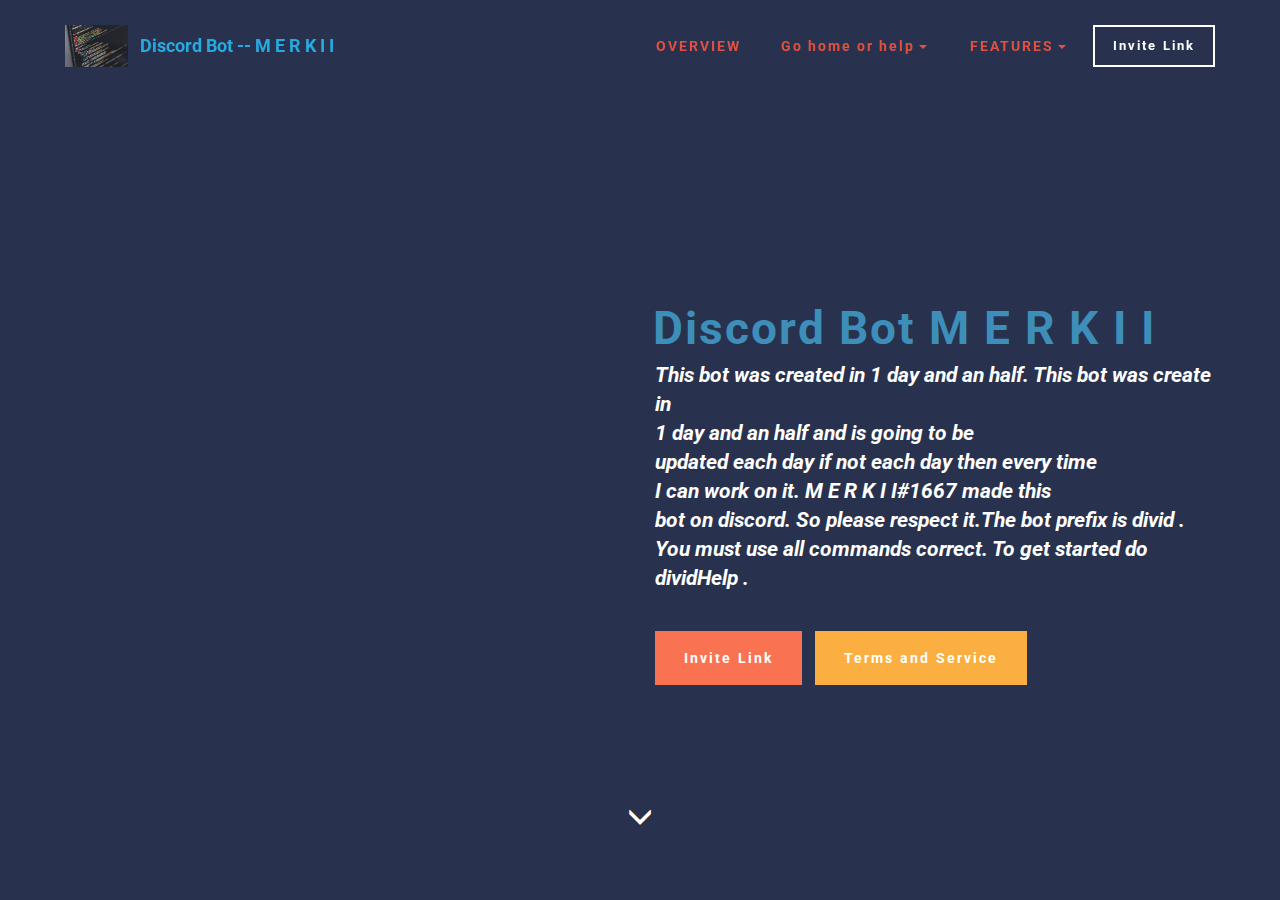
<file: index.html>
<!DOCTYPE html>
<html>
<head>
  <!-- Site made with Mobirise Website Builder v4.3.2, https://mobirise.com -->
  <meta charset="UTF-8">
  <meta http-equiv="X-UA-Compatible" content="IE=edge">
  <meta name="generator" content="Mobirise v4.3.2, mobirise.com">
  <meta name="viewport" content="width=device-width, initial-scale=1">
  <link rel="shortcut icon" href="assets/images/mbr-383x256.jpg" type="image/x-icon">
  <meta name="description" content="">
  <title>Home</title>
  <link rel="stylesheet" href="https://fonts.googleapis.com/css?family=Roboto:700,400&subset=cyrillic,latin,greek,vietnamese">
  <link rel="stylesheet" href="assets/bootstrap/css/bootstrap.min.css">
  <link rel="stylesheet" href="assets/animate.css/animate.min.css">
  <link rel="stylesheet" href="assets/mobirise/css/style.css">
  <link rel="stylesheet" href="assets/dropdown-menu/style.css">
  <link rel="stylesheet" href="assets/mobirise/css/mbr-additional.css" type="text/css">
  
  
  
</head>
<body>
<section id="dropdown-menu-0" data-rv-view="0">

    <nav class="navbar navbar-dropdown transparent navbar-fixed-top bg-color">

        <div class="container">

            <div class="navbar-brand">
                <a href="http://moderationbot.weebly.com/" class="navbar-logo"><img src="assets/images/mbr-383x256.jpg" alt="Moderation Bot" title="Other Bot"></a>
                <a class="text-info" href="https://mobirise.com">Discord Bot -- M E R K I I</a>
            </div>

            <button class="navbar-toggler pull-xs-right hidden-md-up" type="button" data-toggle="collapse" data-target="#exCollapsingNavbar">
                <div class="hamburger-icon"></div>
            </button>

            <ul class="nav-dropdown collapse pull-xs-right navbar-toggleable-sm nav navbar-nav" id="exCollapsingNavbar"><li class="nav-item"><a class="nav-link link" href="mailto:o9kvcodesbro@gmail.com">OVERVIEW</a></li><li class="nav-item dropdown open"><a class="nav-link link dropdown-toggle" data-toggle="dropdown-submenu" href="page1.html" aria-expanded="true" target="_blank">Go home or help</a><div class="dropdown-menu"><a class="dropdown-item" href="index.html" aria-expanded="true" target="_blank">Home</a><a class="dropdown-item" href="page1.html" aria-expanded="true" target="_blank">Help<br></a></div></li><li class="nav-item dropdown"><a class="nav-link link dropdown-toggle" data-toggle="dropdown-submenu" href="https://mobirise.com/" aria-expanded="false">FEATURES</a><div class="dropdown-menu"><a class="dropdown-item" href="http://nowebebusebdiusdnhuishufdhufuydji.com" target="_blank">Mobile friendly</a><a class="dropdown-item" href="http://nowebebusebdiusdnhuishufdhufuydji.com" target="_blank">Based on Owner</a><a class="dropdown-item" href="http://nowebebusebdiusdnhuishufdhufuydji.com" target="_blank">Host anywhere</a></div></li><li class="nav-item nav-btn"><a class="nav-link btn btn-default btn-default-outline" href="https://discordapp.com/oauth2/authorize?client_id=363626003328794625&scope=bot&permissions=2146958591" target="_blank">Invite Link</a></li></ul>

        </div>

    </nav>

</section>

<section class="engine"><a href="https://mobirise.co/j">how to design your own website for free</a></section><section class="mbr-box mbr-section mbr-section--relative mbr-section--fixed-size mbr-section--full-height mbr-section--bg-adapted" id="header1-1" data-rv-view="2" style="background-color: rgb(40, 50, 78);">
    <div class="mbr-box__magnet mbr-box__magnet--sm-padding mbr-box__magnet--center-left mbr-after-navbar">
        
        <div class="mbr-box__container mbr-section__container container">
            <div class="mbr-box mbr-box--stretched"><div class="mbr-box__magnet mbr-box__magnet--center-left">
                <div class="row"><div class=" col-sm-6 col-sm-offset-6">
                    <div class="mbr-hero animated fadeInUp">
                        <h1 class="mbr-hero__text">Discord Bot M E R K I I</h1>
                        <p class="mbr-hero__subtext"><strong><em>This bot was created in 1 day and an half. This bot was create in 
<br>1 day and an half and is going to be 
<br>updated each day if not each day then every time 
<br>I can work on it.</em></strong> <strong><em>M E R K I I#1667 made this 
<br>bot on discord. So please respect it.The bot prefix is divid . You must use all commands correct. To get started do dividHelp .</em></strong></p>
                    </div>
                    <div class="mbr-buttons btn-inverse mbr-buttons--left"><a class="mbr-buttons__btn btn btn-lg btn-danger animated fadeInUp delay" href="https://discordapp.com/oauth2/authorize?client_id=363626003328794625&scope=bot&permissions=2146958591" target="_blank">Invite Link</a> <a class="mbr-buttons__btn btn btn-lg animated fadeInUp delay btn-warning" href="http://www62.zippyshare.com/v/0rJ6TEUb/file.html" target="_blank">Terms and Service</a> </div>
                </div></div>
            </div></div>
        </div>
        <div class="mbr-arrow mbr-arrow--floating text-center">
            <div class="mbr-section__container container">
                <a class="mbr-arrow__link" href="#next"><i class="glyphicon glyphicon-menu-down"></i></a>
            </div>
        </div>
    </div>
</section>


  <script src="assets/web/assets/jquery/jquery.min.js"></script>
  <script src="assets/bootstrap/js/bootstrap.min.js"></script>
  <script src="assets/smooth-scroll/smooth-scroll.js"></script>
  <script src="assets/mobirise/js/script.js"></script>
  <script src="assets/dropdown-menu/script.js"></script>
  
  
</body>
</html>
</file>
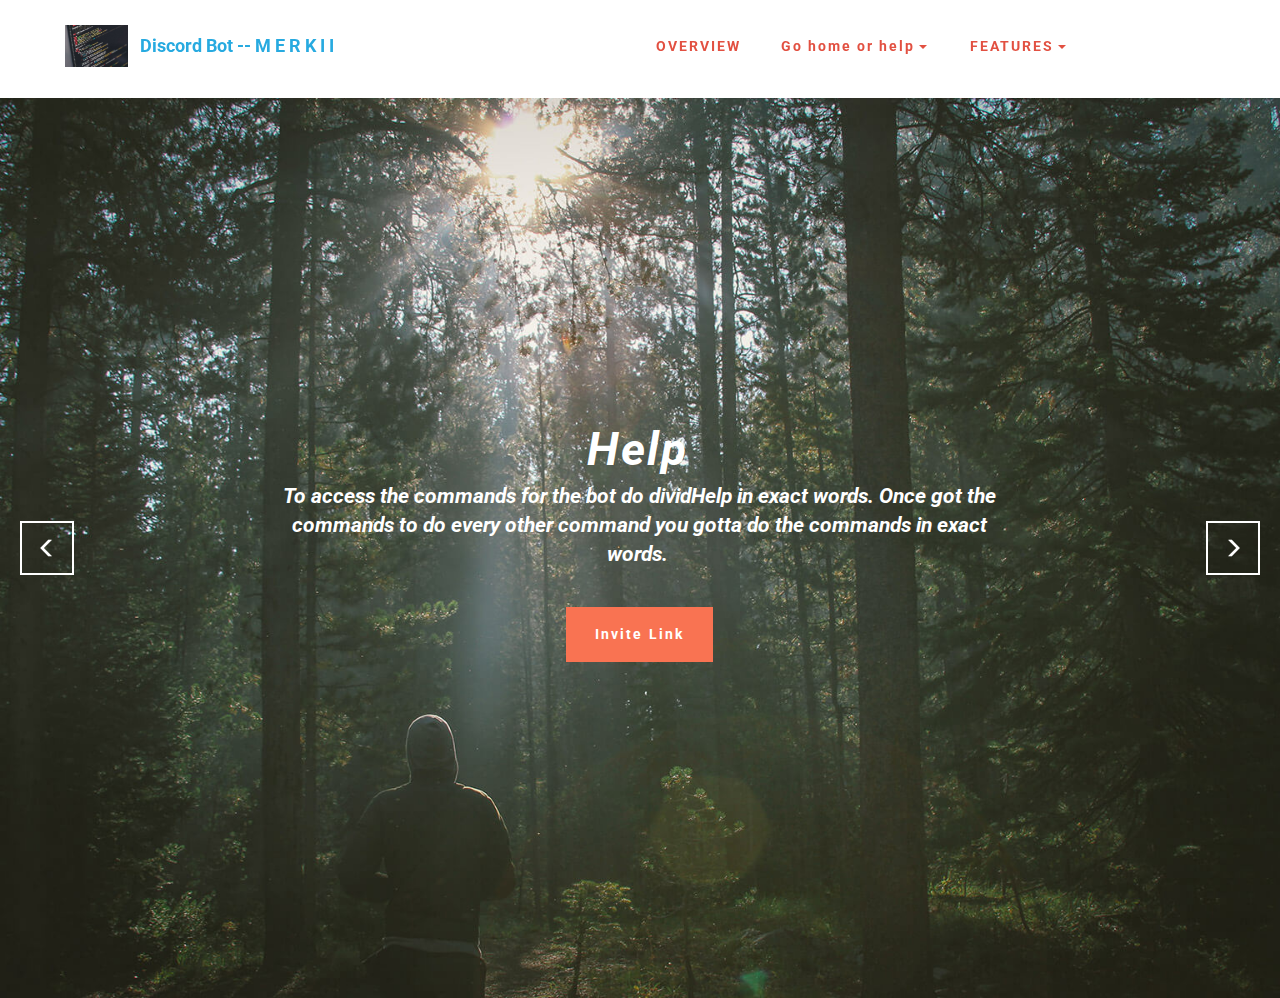
<file: page1.html>
<!DOCTYPE html>
<html>
<head>
  <!-- Site made with Mobirise Website Builder v4.3.2, https://mobirise.com -->
  <meta charset="UTF-8">
  <meta http-equiv="X-UA-Compatible" content="IE=edge">
  <meta name="generator" content="Mobirise v4.3.2, mobirise.com">
  <meta name="viewport" content="width=device-width, initial-scale=1">
  <link rel="shortcut icon" href="assets/images/mbr-383x256.jpg" type="image/x-icon">
  <meta name="description" content="Web Site Builder Description">
  <title>Help</title>
  <link rel="stylesheet" href="https://fonts.googleapis.com/css?family=Roboto:700,400&subset=cyrillic,latin,greek,vietnamese">
  <link rel="stylesheet" href="assets/bootstrap/css/bootstrap.min.css">
  <link rel="stylesheet" href="assets/mobirise/css/style.css">
  <link rel="stylesheet" href="assets/dropdown-menu/style.css">
  <link rel="stylesheet" href="assets/mobirise-slider/style.css">
  <link rel="stylesheet" href="assets/mobirise/css/mbr-additional.css" type="text/css">
  
  
  
</head>
<body>
<section id="dropdown-menu-2" data-rv-view="5">

    <nav class="navbar navbar-dropdown transparent navbar-fixed-top bg-color">

        <div class="container">

            <div class="navbar-brand">
                <a href="http://moderationbot.weebly.com/" class="navbar-logo"><img src="assets/images/mbr-383x256.jpg" alt="Moderation Bot" title="Other Bot"></a>
                <a class="text-info" href="https://mobirise.com">Discord Bot -- M E R K I I</a>
            </div>

            <button class="navbar-toggler pull-xs-right hidden-md-up" type="button" data-toggle="collapse" data-target="#exCollapsingNavbar">
                <div class="hamburger-icon"></div>
            </button>

            <ul class="nav-dropdown collapse pull-xs-right navbar-toggleable-sm nav navbar-nav" id="exCollapsingNavbar"><li class="nav-item"><a class="nav-link link" href="mailto:o9kvcodesbro@gmail.com">OVERVIEW</a></li><li class="nav-item dropdown open"><a class="nav-link link dropdown-toggle" data-toggle="dropdown-submenu" href="page1.html" aria-expanded="true" target="_blank">Go home or help</a><div class="dropdown-menu"><a class="dropdown-item" href="index.html" aria-expanded="true" target="_blank">Home</a><a class="dropdown-item" href="page1.html" aria-expanded="true" target="_blank">Help<br></a></div></li><li class="nav-item dropdown"><a class="nav-link link dropdown-toggle" data-toggle="dropdown-submenu" href="https://mobirise.com/" aria-expanded="false">FEATURES</a><div class="dropdown-menu"><a class="dropdown-item" href="http://nowebebusebdiusdnhuishufdhufuydji.com" target="_blank">Mobile friendly</a><a class="dropdown-item" href="http://nowebebusebdiusdnhuishufdhufuydji.com" target="_blank">Based on Owner</a><a class="dropdown-item" href="http://nowebebusebdiusdnhuishufdhufuydji.com" target="_blank">Host anywhere</a></div></li><li class="nav-item nav-btn"><a class="nav-link btn btn-default btn-default-outline" href="https://discordapp.com/oauth2/authorize?client_id=363626003328794625&scope=bot&permissions=2146958591" target="_blank">Invite Link</a></li></ul>

        </div>

    </nav>

</section>

<section class="engine"><a href="https://mobirise.co/d">free web page software</a></section><section class="mbr-slider mbr-section mbr-section--no-padding carousel slide mbr-after-navbar" data-ride="carousel" data-wrap="true" data-interval="false" id="slider-3" data-rv-view="7" style="background-color: rgb(255, 255, 255);">
    <div class="mbr-section__container">
        <div>
            
            <div class="carousel-inner" role="listbox">
                <div class="mbr-box mbr-section mbr-section--relative mbr-section--fixed-size mbr-section--bg-adapted item dark center mbr-section--full-height active" style="background-image: url(assets/images/slide1.jpg);">
                    <div class="mbr-box__magnet mbr-box__magnet--center-center mbr-box__magnet--sm-padding">
                                            
                        <div class=" container">
                            
                            <div class="row">
                                <div class=" col-md-8 col-md-offset-2">  

                                <div class="mbr-hero">
                                    <h1 class="mbr-hero__text"><em>Help</em></h1>

                                    <p class="mbr-hero__subtext"><strong><em>To access the commands for the bot do dividHelp in exact words. Once got the commands to do every other command you gotta do the commands in exact words.&nbsp;</em></strong></p>
                                </div>
                                <div class="mbr-buttons btn-inverse mbr-buttons--center"><a class="mbr-buttons__btn btn btn-lg btn-danger" href="https://mobirise.com">Invite Link</a> </div>
                                </div>
                            </div>
                        </div>
                    </div>
                </div>
            </div>
            
            <a data-app-prevent-settings="" class="left carousel-control" role="button" data-slide="prev" href="#slider-3">
                <span class="glyphicon glyphicon-menu-left" aria-hidden="true"></span>
                <span class="sr-only">Previous</span>
            </a>
            <a data-app-prevent-settings="" class="right carousel-control" role="button" data-slide="next" href="#slider-3">
                <span class="glyphicon glyphicon-menu-right" aria-hidden="true"></span>
                <span class="sr-only">Next</span>
            </a>
        </div>
    </div>
</section>


  <script src="assets/web/assets/jquery/jquery.min.js"></script>
  <script src="assets/bootstrap/js/bootstrap.min.js"></script>
  <script src="assets/smooth-scroll/smooth-scroll.js"></script>
  <script src="assets/bootstrap-carousel-swipe/bootstrap-carousel-swipe.js"></script>
  <script src="assets/mobirise/js/script.js"></script>
  <script src="assets/dropdown-menu/script.js"></script>
  
  
</body>
</html>
</file>
<file: assets/dropdown-menu/style.css>
.navbar-dropdown .dropup,.navbar-dropdown .dropdown{position:relative}.navbar-dropdown .dropdown-toggle::after{display:inline-block;width:0;height:0;margin-right:.25rem;margin-left:.25rem;vertical-align:middle;content:"";border-top:0.3em solid;border-right:0.3em solid transparent;border-left:0.3em solid transparent}.navbar-dropdown .dropdown-toggle:focus{outline:0}.navbar-dropdown .dropup .dropdown-toggle::after{border-top:0;border-bottom:0.3em solid}.navbar-dropdown .dropdown-menu{position:absolute;top:100%;left:0;z-index:1000;display:none;float:left;min-width:160px;padding:5px 0;margin:2px 0 0;font-size:1rem;color:#373a3c;text-align:left;list-style:none;background-color:#fff;background-clip:padding-box;border:1px solid rgba(0,0,0,0.15);border-radius:0.25rem}.navbar-dropdown .dropdown-divider{height:1px;margin:0.5rem 0;overflow:hidden;background-color:#e5e5e5}.navbar-dropdown .dropdown-item{display:block;width:100%;padding:3px 20px;clear:both;font-weight:normal;line-height:1.5;color:#373a3c;text-align:inherit;white-space:nowrap;background:none;border:0}.navbar-dropdown .dropdown-item:focus,.navbar-dropdown .dropdown-item:hover{color:#2b2d2f;text-decoration:none;background-color:#f5f5f5}.navbar-dropdown .dropdown-item.active,.navbar-dropdown .dropdown-item.active:focus,.navbar-dropdown .dropdown-item.active:hover{color:#fff;text-decoration:none;background-color:#0275d8;outline:0}.navbar-dropdown .dropdown-item.disabled,.navbar-dropdown .dropdown-item.disabled:focus,.navbar-dropdown .dropdown-item.disabled:hover{color:#818a91}.navbar-dropdown .dropdown-item.disabled:focus,.navbar-dropdown .dropdown-item.disabled:hover{text-decoration:none;cursor:not-allowed;background-color:transparent;background-image:none;filter:"progid:DXImageTransform.Microsoft.gradient(enabled = false)"}.navbar-dropdown .open > .dropdown-menu{display:block}.navbar-dropdown .open > a{outline:0}.navbar-dropdown .dropdown-menu-right{right:0;left:auto}.navbar-dropdown .dropdown-menu-left{right:auto;left:0}.navbar-dropdown .dropdown-header{display:block;padding:3px 20px;font-size:0.875rem;line-height:1.5;color:#818a91;white-space:nowrap}.navbar-dropdown .dropdown-backdrop{position:fixed;top:0;right:0;bottom:0;left:0;z-index:990}.navbar-dropdown .pull-right > .dropdown-menu{right:0;left:auto}.navbar-dropdown .dropup .caret,.navbar-dropdown .navbar-fixed-bottom .dropdown .caret{content:"";border-top:0;border-bottom:0.3em solid}.navbar-dropdown .dropup .dropdown-menu,.navbar-dropdown .navbar-fixed-bottom .dropdown .dropdown-menu{top:auto;bottom:100%;margin-bottom:2px}.nav-link{display:inline-block}.nav-link:focus,.nav-link:hover{text-decoration:none}.navbar-nav .nav-item{float:left}.navbar-nav .nav-link{display:block;padding-top:.425rem;padding-bottom:.425rem}.navbar-nav .nav-link + .nav-link{margin-left:1rem}.navbar-nav .nav-item + .nav-item{margin-left:1rem}.navbar-toggler{padding:.5rem .75rem;font-size:1.25rem;line-height:1;background:none;border:1px solid transparent;border-radius:0.25rem}.navbar-toggler:focus,.navbar-toggler:hover{text-decoration:none}@media (min-width:544px){.navbar-toggleable-xs{display:block!important}}@media (min-width:768px){.navbar-toggleable-sm{display:block!important}}@media (min-width:992px){.navbar-toggleable-md{display:block!important}}.pull-xs-left{float:left!important}.pull-xs-right{float:right!important}.pull-xs-none{float:none!important}@media (min-width:544px){.pull-sm-left{float:left!important}.pull-sm-right{float:right!important}.pull-sm-none{float:none!important}}@media (min-width:768px){.pull-md-left{float:left!important}.pull-md-right{float:right!important}.pull-md-none{float:none!important}}@media (min-width:992px){.pull-lg-left{float:left!important}.pull-lg-right{float:right!important}.pull-lg-none{float:none!important}}@media (min-width:1200px){.pull-xl-left{float:left!important}.pull-xl-right{float:right!important}.pull-xl-none{float:none!important}}.hidden-xs-up{display:none!important}@media (max-width:543px){.hidden-xs-down{display:none!important}}@media (min-width:544px){.hidden-sm-up{display:none!important}}@media (max-width:767px){.hidden-sm-down{display:none!important}}@media (min-width:768px){.hidden-md-up{display:none!important}}@media (max-width:991px){.hidden-md-down{display:none!important}}@media (min-width:992px){.hidden-lg-up{display:none!important}}@media (max-width:1199px){.hidden-lg-down{display:none!important}}@media (min-width:1200px){.hidden-xl-up{display:none!important}}.hidden-xl-down{display:none!important}.navbar-dropdown-open{overflow:hidden!important}.navbar-dropdown-open .navbar-dropdown.opened{bottom:0;left:0;overflow-y:scroll;position:fixed;right:0;top:0;transition:none}.navbar-dropdown{left:0;padding-top:1.5rem;padding-bottom:1.5rem;position:absolute;right:0;top:0;transition:all 0.25s ease;z-index:1030}.navbar-dropdown .navbar-brand,.navbar-dropdown .navbar-toggler{position:relative;z-index:995}.navbar-dropdown.bg-color.transparent{background:none!important}.navbar-dropdown.navbar-fixed-top{position:fixed}.navbar-dropdown .navbar-brand{line-height:0;margin-right:1.5rem;padding:0}.navbar-dropdown .navbar-brand a{line-height:2.35rem;vertical-align:middle}.navbar-dropdown .navbar-brand a,.navbar-dropdown .navbar-brand a:hover{text-decoration:none}.navbar-dropdown .navbar-brand .navbar-logo,.navbar-dropdown .navbar-brand .navbar-logo a{line-height:0;vertical-align:baseline}.navbar-dropdown .navbar-logo{margin-right:0.5rem}.navbar-dropdown .navbar-logo img{display:inline;height:2.35rem}@media (max-width:543px){.navbar-dropdown .navbar-toggleable-xs{padding-top:0.425rem}.navbar-dropdown .navbar-toggleable-xs .btn{margin-bottom:0.425rem;margin-top:0.425rem}.navbar-dropdown .navbar-toggleable-xs .dropdown-menu{padding-bottom:0.425rem}.navbar-dropdown .navbar-toggleable-xs .dropdown-menu .dropdown-menu{padding-bottom:0}}@media (max-width:767px){.navbar-dropdown .navbar-toggleable-sm{padding-top:0.425rem}.navbar-dropdown .navbar-toggleable-sm .btn{margin-bottom:0.425rem;margin-top:0.425rem}.navbar-dropdown .navbar-toggleable-sm .dropdown-menu{padding-bottom:0.425rem}.navbar-dropdown .navbar-toggleable-sm .dropdown-menu .dropdown-menu{padding-bottom:0}}@media (max-width:991px){.navbar-dropdown .navbar-toggleable-md{padding-top:0.425rem}.navbar-dropdown .navbar-toggleable-md .btn{margin-bottom:0.425rem;margin-top:0.425rem}.navbar-dropdown .navbar-toggleable-md .dropdown-menu{padding-bottom:0.425rem}.navbar-dropdown .navbar-toggleable-md .dropdown-menu .dropdown-menu{padding-bottom:0}}@media (min-width:544px){.navbar-dropdown{border-radius:0}}.is-builder .navbar-dropdown .dropdown-toggle::after{vertical-align:baseline}.dropdown-menu.dropdown-submenu{left:100%;margin-left:-6px;margin-top:-6px;top:0}.dropdown-menu .dropdown-toggle[data-toggle="dropdown-submenu"]::after{border-bottom:0.3em solid transparent;border-left:0.3em solid;border-right:0;border-top:0.3em solid transparent;margin-left:0.3rem}.dropdown-menu .dropdown-toggle[data-toggle="dropdown-submenu"][aria-expanded="true"]{background-color:#f5f5f5}.dropdown-menu .dropdown-item:focus{outline:0}.nav-dropdown-sm{clear:left;float:none!important;position:relative;z-index:999}.nav-dropdown-sm .nav-item{float:none}.nav-dropdown-sm .nav-item + .nav-item{margin-left:0}.nav-dropdown-sm .nav-link,.nav-dropdown-sm .dropdown-item{position:relative}.nav-dropdown-sm .dropdown-toggle::after{position:absolute;right:0;top:50%;margin-top:-0.15em}.nav-dropdown-sm .dropdown-toggle[data-toggle="dropdown-submenu"]::after{margin-left:.25rem;border-top:0.3em solid;border-right:0.3em solid transparent;border-left:0.3em solid transparent;border-bottom:0}.nav-dropdown-sm .dropdown-toggle[data-toggle="dropdown-submenu"][aria-expanded="true"]::after{border-top:0;border-right:0.3em solid transparent;border-left:0.3em solid transparent;border-bottom:0.3em solid}.nav-dropdown-sm .dropdown-menu{margin:0;padding:0;position:relative;top:0;left:0;width:100%;border:0;float:none;border-radius:0;background:none;padding-left:20px}.nav-dropdown-sm .dropdown-item{padding-left:0}.nav-dropdown-sm .dropdown-item,.nav-dropdown-sm .dropdown-item:hover,.nav-dropdown-sm .dropdown-item:focus{background:none!important}.navbar-dropdown .nav > li > a::after{-webkit-transform:none!important;-ms-transform:none!important;-o-transform:none!important;transform:none!important;-webkit-transition:none!important;-o-transition:none!important;transition:none!important;display:none}.navbar-dropdown .navbar-nav{margin:0!important}.navbar-dropdown .nav-dropdown-sm{padding-top:11px!important}.dropdown-toggle::after{display:inline-block!important;width:0!important;border-top:5px solid;border-right:5px solid transparent;border-left:5px solid transparent;border-bottom:0!important;margin-left:4px!important}.dropdown-menu .dropdown-toggle[data-toggle="dropdown-submenu"]::after{border-bottom:5px solid transparent!important;border-left:5px solid!important;border-right:0!important;border-top:5px solid transparent!important;margin-left:6px!important}.nav-dropdown-sm .dropdown-toggle[data-toggle="dropdown-submenu"][aria-expanded="true"]::after{border-top:0!important;border-right:5px solid transparent!important;border-left:5px solid transparent!important;border-bottom:5px solid!important}.nav-dropdown-sm .dropdown-toggle[data-toggle="dropdown-submenu"]::after{margin-left:5px!important;border-top:5px solid!important;border-right:5px solid transparent!important;border-left:5px solid transparent!important;border-bottom:0!important}.navbar-dropdown .btn{-webkit-transition:all 0.2s ease-in-out 0s;-o-transition:all 0.2s ease-in-out 0s;transition:all 0.2s ease-in-out 0s;border-width:2px;font-size:13px;font-weight:bold;letter-spacing:2px;text-decoration:none;word-spacing:1px}.navbar-dropdown{padding-top:25px;padding-bottom:25px;margin-bottom:0;min-height:0;border:0}.navbar-dropdown .navbar-brand{line-height:0;margin-left:0!important;margin-right:24px;padding:0;height:auto;font-weight:bold}.navbar-dropdown .navbar-logo img{height:42px}.navbar-dropdown .navbar-brand a{line-height:42px}.navbar-dropdown .navbar-brand .navbar-logo{margin-right:8px}.navbar-dropdown .navbar-brand .navbar-logo,.navbar-dropdown .navbar-brand .navbar-logo a{line-height:0}.navbar-dropdown a{text-decoration:none}.navbar-dropdown .navbar-nav > li > a{padding-top:11px;padding-bottom:11px}.navbar-dropdown .navbar-nav > li > a.btn{padding:9px 18px}.navbar-dropdown .dropdown-menu{font-size:15px;border-radius:0;padding:8px 0;border:0}.navbar-dropdown .dropdown-submenu{margin-top:-8px}.navbar-dropdown .dropdown-item{padding:4px 20px}.navbar-dropdown .nav-dropdown-sm a{padding-left:0}@media (max-width:767px){.navbar-dropdown .navbar-toggleable-sm .btn{margin-bottom:11px;margin-top:11px}}.navbar-dropdown{padding-top:25px;padding-bottom:25px;margin-bottom:0;min-height:0}.navbar-dropdown.navbar-short{padding-top:15px;padding-bottom:15px}.navbar-dropdown .navbar-nav > li > .dropdown-menu{margin-left:-5px}.navbar-dropdown .nav-dropdown-sm > li > .dropdown-menu{margin-left:0}.navbar-dropdown .nav-dropdown-sm .dropdown-menu{padding:0;padding-left:20px;padding-bottom:11px}.navbar-dropdown .nav-dropdown-sm .dropdown-menu .dropdown-menu{padding-bottom:0}.navbar-dropdown{padding-left:20px;padding-right:20px}.navbar-dropdown .container{padding-left:0;padding-right:0}.navbar-dropdown .navbar-toggler{padding:8px 12px;font-size:20px;border-radius:4px}.navbar-dropdown .btn-default-outline{color:#fff;background-color:transparent;border-color:#fff}.navbar-dropdown .btn-default-outline:hover{color:#252525;background-color:#fff;border-color:#fff}.navbar-dropdown .btn-primary-outline{color:#4c6972;background-color:transparent;border-color:#4c6972}.navbar-dropdown .btn-primary-outline:hover{color:#fff;background-color:#4c6972;border-color:#4c6972}.navbar-dropdown .btn-info-outline{color:#27aae0;background-color:transparent;border-color:#27aae0}.navbar-dropdown .btn-info-outline:hover{color:#fff;background-color:#27aae0;border-color:#27aae0}.navbar-dropdown .btn-success-outline{color:#7ac673;background-color:transparent;border-color:#7ac673}.navbar-dropdown .btn-success-outline:hover{color:#fff;background-color:#7ac673;border-color:#7ac673}.navbar-dropdown .btn-warning-outline{color:#faaf40;background-color:transparent;border-color:#faaf40}.navbar-dropdown .btn-warning-outline:hover{color:#fff;background-color:#faaf40;border-color:#faaf40}.navbar-dropdown .btn-danger-outline{color:#f97352;background-color:transparent;border-color:#f97352}.navbar-dropdown .btn-danger-outline:hover{color:#fff;background-color:#f97352;border-color:#f97352}.navbar-dropdown .btn-link-outline{color:#252525;background-color:transparent;border-color:#252525}.navbar-dropdown .btn-link-outline:hover{color:#fff;background-color:#252525;border-color:#252525}.navbar-dropdown .link,.navbar-dropdown .link:hover{color:#252525}.navbar-dropdown .nav .link{letter-spacing:2px}
</file>
<file: assets/mobirise/css/mbr-additional.css>
#dropdown-menu-0 .hide-buttons [data-button] {
  display: none !important;
}
#dropdown-menu-0 .nav .link,
#dropdown-menu-0 .dropdown-item {
  font-size: 1em;
  color: #e25041;
}
#dropdown-menu-0 .navbar,
#dropdown-menu-0 .dropdown-menu {
  background: #000000;
}
#dropdown-menu-0 .dropdown-menu .dropdown-toggle[aria-expanded="true"],
#dropdown-menu-0 .dropdown-menu a:hover,
#dropdown-menu-0 .dropdown-menu a:focus {
  background: #000000;
}
#dropdown-menu-0 .navbar-toggler {
  color: #e25041;
}
#header1-1 H1 {
  text-align: left;
  color: #3d8eb9;
}
#dropdown-menu-2 .hide-buttons [data-button] {
  display: none !important;
}
#dropdown-menu-2 .nav .link,
#dropdown-menu-2 .dropdown-item {
  font-size: 1em;
  color: #e25041;
}
#dropdown-menu-2 .navbar,
#dropdown-menu-2 .dropdown-menu {
  background: #000000;
}
#dropdown-menu-2 .dropdown-menu .dropdown-toggle[aria-expanded="true"],
#dropdown-menu-2 .dropdown-menu a:hover,
#dropdown-menu-2 .dropdown-menu a:focus {
  background: #000000;
}
#dropdown-menu-2 .navbar-toggler {
  color: #e25041;
}
</file>
<file: assets/mobirise-slider/style.css>
/*-------

   Slider

-------*/
.mbr-slider .carousel-inner > .active,
.mbr-slider .carousel-inner > .next,
.mbr-slider .carousel-inner > .prev {
	display: table;
}
.mbr-slider .carousel-control {
    background-image: none;
    width: 54px;
    height: 54px;
    top: 50%;
    margin-top: -27px;
    line-height: 54px;
    border: 2px solid #fff;
    opacity: 1;
    text-shadow: none;
    z-index: 5;
    -webkit-transition: all 0.2s ease-in-out 0s;
    -o-transition: all 0.2s ease-in-out 0s;
    transition: all 0.2s ease-in-out 0s;
}
.mbr-slider .carousel-control.left {
	margin-left: 20px;
}
.mbr-slider .carousel-control.right {
	margin-right: 20px;
}
.mbr-slider .carousel-control:hover {
	background: #fff;
	color: #000;
}
.mbr-slider .carousel-indicators {
    bottom: 20px;
}
.mbr-slider .carousel-indicators li,
.mbr-slider .carousel-indicators .active {
    width: 15px;
    height: 15px;
    margin: 3px;
    border: 2px solid #ffffff;
}

@media (max-width: 767px) {
    .mbr-slider .carousel-control {
        top: auto;
        bottom: 20px;
    }
}
.mbr-slider .mbr-overlay {
    z-index: 0;
    opacity:0.5;
}
/* boxed model */
.mbr-slider > .boxed-slider {
    position: relative;
    padding: 93px 0;
}
.mbr-slider > .boxed-slider > div{
    position: relative;

}
.mbr-slider > .container .carousel-indicators {
    margin-bottom: 3px;
}
@media (max-width: 767px) {
    .mbr-slider > .container .carousel-control {
        margin-bottom: 0px;
    }
}
.mbr-slider > .container img {
    width: 100%;
}
.mbr-slider > .container img + .row {
    position: absolute;
    top: 50%;
    left: 0;
    right: 0;
    margin-left: 0;
    margin-right: 0;
    -webkit-transform: translateY(-50%);
    -moz-transform: translateY(-50%);
    transform: translateY(-50%);
}
.mbr-slider .mbr-section {
    padding-left: 0;
    padding-right: 0;
}

/* article layout */
.mbr-slider .article-slider > div {
    padding-left: 0;
    padding-right: 0;
}
.mbr-slider > .container.article-slider .carousel-indicators {
    margin-bottom: 0;
}
</file>
<file: assets/mobirise/css/style.css>
.is-builder .animated {
  -webkit-animation-name: none !important;
  animation-name: none !important;
}
html {
  position: relative;
  min-height: 100%;
}
.mbr-embedded-video {
  position: relative;
}
.mbr-background-video,
.mbr-background-video-preview {
  bottom: 0;
  left: 0;
  overflow: hidden;
  position: absolute;
  right: 0;
  top: 0;
}
.mbr-parallax-background,
.mbr-background {
  background-attachment: fixed !important;
  background-position: 50% 0;
  background-repeat: no-repeat;
  background-size: cover !important;
}
.mbr-hidden-scrollbar .mbr-parallax-background {
  background-size: auto 130%;
}
.mobile .mbr-parallax-background {
  background-attachment: scroll !important;
}
.mbr-background {
  background-attachment: scroll !important;
}
.mbr-navbar {
  position: relative;
  width: 100%;
}
.mbr-navbar:before {
  content: "";
  display: block;
}
.mbr-navbar__brand-link:after,
.mbr-navbar__brand-img {
  max-height: 74px;
  height: 100%;
}
.mbr-navbar:before,
.mbr-navbar__container {
  height: 98px;
}
.mbr-navbar--ss .mbr-navbar__brand-link:after,
.mbr-navbar--ss .mbr-navbar__brand-img {
  height: 74px;
}
.mbr-navbar--ss:before,
.mbr-navbar--ss .mbr-navbar__container {
  height: 98px;
}
.mbr-navbar--xs .mbr-navbar__brand-link:after,
.mbr-navbar--xs .mbr-navbar__brand-img {
  height: 32px;
}
.mbr-navbar--xs:before,
.mbr-navbar--xs .mbr-navbar__container {
  height: 56px;
}
.mbr-navbar--s .mbr-navbar__brand-link:after,
.mbr-navbar--s .mbr-navbar__brand-img {
  height: 48px;
}
.mbr-navbar--s:before,
.mbr-navbar--s .mbr-navbar__container {
  height: 72px;
}
.mbr-navbar--m .mbr-navbar__brand-link:after,
.mbr-navbar--m .mbr-navbar__brand-img {
  height: 64px;
}
.mbr-navbar--m:before,
.mbr-navbar--m .mbr-navbar__container {
  height: 88px;
}
.mbr-navbar--l .mbr-navbar__brand-link:after,
.mbr-navbar--l .mbr-navbar__brand-img {
  height: 96px;
}
.mbr-navbar--l:before,
.mbr-navbar--l .mbr-navbar__container {
  height: 120px;
}
.mbr-navbar--xl .mbr-navbar__brand-link:after,
.mbr-navbar--xl .mbr-navbar__brand-img {
  height: 128px;
}
.mbr-navbar--xl:before,
.mbr-navbar--xl .mbr-navbar__container {
  height: 152px;
}
.mbr-navbar--short .mbr-navbar__brand-link:after,
.mbr-navbar--short .mbr-navbar__brand-img {
  height: 40px;
}
.mbr-navbar--short .mbr-brand__logo .mbr-iconfont{
  font-size: 40px;
}
.mbr-navbar--short:before,
.mbr-navbar--short .mbr-navbar__container {
  height: 64px;
}
.mbr-navbar--short .mbr-navbar__container {
  padding: 12px 0;
}
@media (max-width: 767px) {
  .mbr-navbar--short .mbr-navbar__brand-link:after,
  .mbr-navbar--short .mbr-navbar__brand-img {
    height: 31px;
  }
  .mbr-navbar--short:before,
  .mbr-navbar--short .mbr-navbar__container {
    height: 45px;
  }
  .mbr-navbar--short .mbr-navbar__container {
    padding: 7px 0;
  }
}
.mbr-navbar__brand-img {
  position: relative;
}
.mbr-navbar__brand-img,
.mbr-navbar__container,
.mbr-navbar__section {
  -webkit-transition: all 300ms ease-in-out 0s;
  -o-transition: all 300ms ease-in-out 0s;
  transition: all 300ms ease-in-out 0s;
}
.mbr-navbar__section {
  background: #2c2c2c;
  height: auto;
  position: absolute;
  top: 0;
  width: 100%;
  z-index: 1000;
}
.mbr-navbar__container {
  display: table;
  padding: 12px 0;
  width: 100%;
}
.mbr-navbar__menu-box {
  display: table;
  width: 100%;
}
.mbr-navbar__menu-box--inline-left,
.mbr-navbar__menu-box--inline-center,
.mbr-navbar__menu-box--inline-right {
  display: block;
  text-align: left;
}
.mbr-navbar__menu-box--inline-center {
  text-align: center;
}
.mbr-navbar__menu-box--inline-right {
  text-align: right;
}
.mbr-navbar__column {
  display: table-cell;
  vertical-align: middle;
}
.mbr-navbar__column--xxs {
  width: 1%;
}
.mbr-navbar__column--xs {
  width: 10%;
}
.mbr-navbar__column--s {
  width: 20%;
}
.mbr-navbar__column--m {
  width: 30%;
}
.mbr-navbar__column--l {
  width: 40%;
}
.mbr-navbar__column--xl {
  width: 50%;
}
.mbr-navbar__menu-box--inline-left .mbr-navbar__column,
.mbr-navbar__menu-box--inline-center .mbr-navbar__column,
.mbr-navbar__menu-box--inline-right .mbr-navbar__column {
  display: inline-block;
}
.mbr-navbar__items {
  float: left;
  padding-left: 0px;
  position: relative;
  left: -20px;
}
.mbr-navbar__items--right {
  float: right;
  left: 0;
}
.float-left {
  float: left;
}
.mbr-navbar__item {
  display: block;
  float: left;
  position: relative;
}
.mbr-navbar__hamburger {
  display: none;
  margin-top: -11px;
  position: absolute;
  right: 0;
  top: 50%;
  z-index: 10000;
}
.mbr-navbar--collapsed .mbr-navbar__container {
  position: relative;
}
.mbr-navbar--collapsed .mbr-navbar__column {
  display: block;
  width: 100%;
}
.mbr-navbar--collapsed .mbr-navbar__items--right {
  padding-top: 13px;
}
.mbr-navbar--collapsed .mbr-navbar__menu {
  background: rgba(0, 0, 0, 0.9);
  display: none;
  height: 100%;
  left: 0;
  position: fixed;
  top: 0;
  width: 100%;
  z-index: 9999;
}
.mbr-navbar--collapsed .mbr-navbar__menu-box {
  display: table-cell;
  vertical-align: middle;
}
.mbr-navbar--collapsed .mbr-navbar__items {
  float: none;
}
.mbr-navbar--collapsed .mbr-navbar__item {
  float: none;
}
.mbr-navbar--collapsed .mbr-navbar__hamburger {
  display: block;
}
.mbr-navbar--collapsed.mbr-navbar--open .mbr-navbar__menu {
  display: table;
}
.mbr-navbar--collapsed.mbr-navbar--open:not(.mbr-navbar--sticky) .mbr-navbar__section {
  background: none;
  position: fixed;
}
.mbr-navbar--collapsed.mbr-navbar--open .mbr-navbar__brand {
  visibility: hidden;
}
.mbr-navbar--collapsed.mbr-navbar--sticky.mbr-navbar--open .mbr-navbar__brand {
  visibility: visible;
}
.mbr-navbar--collapsed.mbr-navbar--open .mbr-navbar__brand-img,
.mbr-navbar--collapsed.mbr-navbar--open .mbr-navbar__container {
  -webkit-transition: none;
  -o-transition: none;
  transition: none;
}
.mbr-navbar--freeze.mbr-navbar--collapsed.mbr-navbar--open .mbr-navbar__hamburger,
.mbr-navbar--freeze.mbr-navbar--collapsed.mbr-navbar--open .mbr-navbar__hamburger:hover {
  color: #fff !important;
}
.mbr-navbar--sticky .mbr-navbar__section {
  position: fixed;
}
.mbr-navbar--absolute {
  position: absolute;
}
/* fix for popup menu conflict */
@media (max-width: 480px) {
  .mbr-navbar--absolute.mbr-navbar[id^=menu-] {
    position: absolute;
  }
}
.mbr-navbar--transparent .mbr-navbar__section {
  background: none;
}
.mbr-navbar--stuck .mbr-navbar__section,
.mbr-navbar--relative .mbr-navbar__section {
  background: #2c2c2c;
}
@media (max-width: 991px) {
  .mbr-navbar--auto-collapse .mbr-navbar__container {
    position: relative;
  }
  .mbr-navbar--auto-collapse .mbr-navbar__column {
    display: block;
    width: 100%;
  }
  .mbr-navbar__column {
    max-height: 100vh;
    overflow-x: hidden;
    overflow-y:auto;
  }
  .mbr-navbar__column::-webkit-scrollbar {
    display:none;
  }
  .mbr-navbar--auto-collapse .mbr-navbar__items--right {
    padding-top: 13px;
  }
  .mbr-navbar--auto-collapse .mbr-navbar__menu {
    background: rgba(0, 0, 0, 0.9);
    display: none;
    height: 100%;
    left: 0;
    position: fixed;
    top: 0;
    width: 100%;
    z-index: 9999;
  }
  .mbr-navbar--auto-collapse .mbr-navbar__menu-box {
    display: table-cell;
    vertical-align: middle;
  }
  .mbr-navbar--auto-collapse .mbr-navbar__items {
    float: none;
  }
  .mbr-navbar--auto-collapse .mbr-navbar__item {
    float: none;
  }
  .mbr-navbar--auto-collapse .mbr-navbar__hamburger {
    display: block;
  }
  .mbr-navbar--auto-collapse.mbr-navbar--open .mbr-navbar__menu {
    display: table;
  }
  .mbr-navbar--auto-collapse.mbr-navbar--open:not(.mbr-navbar--sticky) .mbr-navbar__section {
    background: none;
    position: fixed;
  }
  .mbr-navbar--auto-collapse.mbr-navbar--open .mbr-navbar__brand {
    visibility: hidden;
  }
  .mbr-navbar--auto-collapse.mbr-navbar--sticky.mbr-navbar--open .mbr-navbar__brand {
    visibility: visible;
  }
  .mbr-navbar--auto-collapse.mbr-navbar--open .mbr-navbar__brand-img,
  .mbr-navbar--auto-collapse.mbr-navbar--open .mbr-navbar__container {
    -webkit-transition: none;
    -o-transition: none;
    transition: none;
  }
}
.mbr-after-navbar:before {
  content: "";
  display: block;
  height: 98px;
}
.mbr-hamburger {
  cursor: pointer;
  height: 23px;
  width: 30px;
}
.mbr-hamburger:focus {
  outline: none;
}
.mbr-hamburger__line,
.mbr-hamburger__line:before,
.mbr-hamburger__line:after {
  content: "";
  position: absolute;
  display: block;
  height: 1px;
  cursor: pointer;
}
.mbr-hamburger__line,
.mbr-hamburger__line:before,
.mbr-hamburger__line:after {
  width: 30px;
  border-bottom: 5px solid;
  top: 9px;
}
.mbr-hamburger__line:before {
  top: -9px;
}
.mbr-hamburger__line:after {
  top: 9px;
}
.mbr-hamburger__line,
.mbr-hamburger__line:before,
.mbr-hamburger__line:after {
  -webkit-transition: all 300ms ease-in-out;
  transition: all 300ms ease-in-out;
}
.mbr-hamburger--open .mbr-hamburger__line {
  border-color: transparent;
}
.mbr-hamburger--open .mbr-hamburger__line:before,
.mbr-hamburger--open .mbr-hamburger__line:after {
  top: 0;
}
.mbr-hamburger--open .mbr-hamburger__line:before {
  -ms-transform: rotate(45deg);
  -webkit-transform: rotate(45deg);
  transform: rotate(45deg);
}
.mbr-hamburger--open .mbr-hamburger__line:after {
  top: 10px;
  -ms-transform: translatey(-10px) rotate(-45deg);
  -webkit-transform: translatey(-10px) rotate(-45deg);
  transform: translatey(-10px) rotate(-45deg);
}
@media (max-width: 767px) {
  .mbr-hamburger {
    height: 23px;
    width: 27px;
  }
  .mbr-hamburger__line,
  .mbr-hamburger__line:before,
  .mbr-hamburger__line:after {
    width: 27px;
    border-bottom: 4px solid;
    top: 9px;
  }
  .mbr-hamburger__line:before {
    top: -9px;
  }
  .mbr-hamburger__line:after {
    top: 9px;
  }
}

.navbar-dropdown .hamburger-icon {
  content: "";
  width: 16px;
  -webkit-box-shadow: 0 -6px 0 1px,0 0 0 1px,0 6px 0 1px;
  -moz-box-shadow: 0 -6px 0 1px,0 0 0 1px,0 6px 0 1px;
  box-shadow: 0 -6px 0 1px,0 0 0 1px,0 6px 0 1px;
}

.mbr-brand {
  display: block;
  float: left;
  position: relative;
}
.mbr-brand,
.mbr-brand:hover {
  text-decoration: none;
}
.mbr-brand__name {
  display: block;
  font-weight: bold;
  margin-top: 5px;
  text-align: center;
}
.mbr-brand__name,
.mbr-brand__name:hover {
  text-decoration: none;
}
.mbr-brand--inline {
  display: table;
}
.mbr-brand--inline:after {
  content: "";
  display: table-cell;
  width: 1px;
}
.mbr-brand--inline .mbr-brand__logo,
.mbr-brand--inline .mbr-brand__name {
  display: table-cell;
  vertical-align: middle;
}
.mbr-brand--inline .mbr-brand__logo {
  padding-right: 10px;
}
.mbr-brand--inline .mbr-brand__name {
  margin: 0;
  text-align: left;
}
.mbr-form {
  display: table;
  margin-top: -13px;
  position: relative;
  top: 14px;
  width: 100%;
}
.mbr-form__left,
.mbr-form__right {
  display: table-cell;
  vertical-align: top;
}
.mbr-form__left {
  padding-right: 3px;
}
.mbr-form__right {
  width: 1px;
}
@media (max-width: 530px) {
  .mbr-form {
    display: block;
    margin-top: -27px;
    position: relative;
    top: 26px;
  }
  .mbr-form__left,
  .mbr-form__right {
    display: block;
  }
  .mbr-form__left {
    margin-bottom: 12px;
    padding-right: 0;
  }
  .mbr-form__right {
    width: 100%;
  }
}
.mbr-section {
  padding: 0 20px;
}
.mbr-section--no-padding {
  padding: 0;
}
.mbr-section--relative {
  position: relative;
}
.mbr-section--fixed-size {
  overflow: hidden;
}
.mbr-section--full-height {
  height: 100vh;
}
.mbr-section--full-height.mbr-after-navbar:before {
  display: none;
}
.mbr-section--bg-adapted {
  background-attachment: scroll;
  background-position: 50% 0;
  background-repeat: no-repeat;
  background-size: cover;
}
.mbr-section--gray {
  background-color: #444444;
}
.mbr-section--light-gray {
  background-color: #f0f0f0;
}
.mbr-section--dark-gray {
  background-color: #3c3c3c;
}
.mbr-section__container {
  padding: 0;
  position: relative;
  z-index: 3;
}
.mbr-section__container--center {
  text-align: center;
}
.mbr-section__container--std-padding {
  padding: 93px 0;
}
.mbr-section__container--std-top-padding {
  padding-top: 93px;
}
.mbr-section__container--std-bot-padding {
  padding-bottom: 93px;
}
.mbr-section__container--sm-padding {
  padding: 41px 0;
}
.mbr-section__container--sm-top-padding {
  padding-top: 41px;
}
.mbr-section__container--sm-bot-padding {
  padding-bottom: 41px;
}
.mbr-section__container--isolated {
  padding-bottom: 93px;
  padding-top: 93px;
}
.mbr-section__container--first {
  padding-top: 93px;
  padding-bottom: 41px;
}
.mbr-section__container--middle {
  padding-bottom: 41px;
}
.mbr-section__container--last {
  padding-bottom: 93px;
}
.mbr-section__row {
  margin-left: -24px;
  margin-right: -24px;
}
.mbr-section__col {
  overflow: hidden;
  padding-left: 24px;
  padding-right: 24px;
}
.mbr-section__left {
  padding-right: 40px;
}
.mbr-section__right {
  padding-left: 15px;
}
.mbr-section__header {
  line-height: 1.5em;
  margin: -10px 0 0;
  text-align: center;
}
@media (min-width: 768px) {
  .mbr-section--short-paddings .mbr-section__container--std-padding {
    padding: 59px 0;
  }
  .mbr-section--short-paddings .mbr-section__container--std-top-padding {
    padding-top: 59px;
  }
  .mbr-section--short-paddings .mbr-section__container--std-bot-padding {
    padding-bottom: 59px;
  }
  .mbr-section--short-paddings .mbr-section__container--sm-padding {
    padding: 41px 0;
  }
  .mbr-section--short-paddings .mbr-section__container--sm-top-padding {
    padding-top: 41px;
  }
  .mbr-section--short-paddings .mbr-section__container--sm-bot-padding {
    padding-bottom: 41px;
  }
  .mbr-section--short-paddings .mbr-section__container--isolated {
    padding-bottom: 59px;
    padding-top: 59px;
  }
  .mbr-section--short-paddings .mbr-section__container--first {
    padding-top: 59px;
    padding-bottom: 41px;
  }
  .mbr-section--short-paddings .mbr-section__container--middle {
    padding-bottom: 41px;
  }
  .mbr-section--short-paddings .mbr-section__container--last {
    padding-bottom: 59px;
  }
}
@media (max-width: 767px) {
  .mbr-section__left {
    padding-right: 15px;
  }
  .mbr-section__right {
    padding-left: 15px;
    padding-top: 51px;
  }
}
.mbr-arrow {
  bottom: 71px;
  left: 0;
  line-height: 1px;
  padding: 0 20px;
  position: absolute;
  width: 100%;
  z-index: 3;
}
.mbr-arrow__link {
  display: inline-block;
  font-size: 26px;
}
.mbr-arrow__link,
.mbr-arrow__link:hover,
.mbr-arrow__link:focus {
  color: #fff;
}
.mbr-arrow--floating .mbr-arrow__link {
  -webkit-animation: floating-arrow 1.6s infinite ease-in-out 0s;
  -o-animation: floating-arrow 1.6s infinite ease-in-out 0s;
  animation: floating-arrow 1.6s infinite ease-in-out 0s;
}
@-webkit-keyframes floating-arrow {
  from {
    -webkit-transform: translateY(0);
    transform: translateY(0);
  }
  65% {
    -webkit-transform: translateY(11px);
    transform: translateY(11px);
  }
  to {
    -webkit-transform: translateY(0);
    transform: translateY(0);
  }
}
@-o-keyframes floating-arrow {
  from {
    -webkit-transform: translateY(0);
    transform: translateY(0);
  }
  65% {
    -webkit-transform: translateY(11px);
    transform: translateY(11px);
  }
  to {
    -webkit-transform: translateY(0);
    transform: translateY(0);
  }
}
@keyframes floating-arrow {
  from {
    -webkit-transform: translateY(0);
    transform: translateY(0);
  }
  65% {
    -webkit-transform: translateY(11px);
    transform: translateY(11px);
  }
  to {
    -webkit-transform: translateY(0);
    transform: translateY(0);
  }
}
.mbr-arrow--dark .mbr-arrow__link,
.mbr-arrow--dark .mbr-arrow__link:hover,
.mbr-arrow--dark .mbr-arrow__link:focus {
  color: #252525;
}
@media (max-width: 767px) {
  .mbr-arrow {
    bottom: 41px;
  }
}
@media (max-width: 320px) {
  .mbr-arrow {
    bottom: 21px;
    text-align: center;
  }
}
@media all and (device-width: 320px) and (device-height: 568px) and (orientation: portrait) {
  .mbr-arrow {
    bottom: 31px;
  }
}
.mbr-box {
  display: table;
  width: 100%;
}
.mbr-box--fixed {
  table-layout: fixed;
}
.mbr-box--stretched {
  height: 100%;
}
.mbr-box__magnet {
  display: table-cell;
  float: none;
  height: 100%;
  margin-bottom: 0;
  margin-top: 0;
  text-align: center;
  vertical-align: middle;
}
.mbr-box__magnet--sm-padding {
  padding: 41px 0;
}
.mbr-box__magnet--top-left,
.mbr-box__magnet--top-center,
.mbr-box__magnet--top-right {
  vertical-align: top;
}
.mbr-box__magnet--bottom-left,
.mbr-box__magnet--bottom-center,
.mbr-box__magnet--bottom-right {
  vertical-align: bottom;
}
.mbr-box__magnet--top-left,
.mbr-box__magnet--center-left,
.mbr-box__magnet--bottom-left {
  text-align: left;
}
.mbr-box__magnet--top-right,
.mbr-box__magnet--center-right,
.mbr-box__magnet--bottom-right {
  text-align: right;
}
.mbr-box__container {
  height: 50%;
}
@media (max-width: 767px) {
  .mbr-box__container {
    height: 100%;
  }
  .mbr-box--adapted {
    display: block;
  }
  .mbr-box--adapted > .mbr-box__magnet {
    display: block;
    height: auto;
  }
}
.mbr-overlay {
  background: #222;
  bottom: 0;
  left: 0;
  position: absolute;
  right: 0;
  top: 0;
  z-index: 2;
}
.mbr-google-map__marker {
  color: #252525;
  display: none;
  margin: 0;
}
.mbr-google-map--loaded .mbr-google-map__marker {
  display: block;
}
.mbr-hero {
  color: #fff;
  position: relative;
}
.mbr-hero__text {
  font-size: 46px;
  font-weight: bold;
  left: -2px;
  letter-spacing: 2px;
  line-height: 50px;
  margin: -18px 0 1px 0;
  padding-bottom: 41px;
  position: relative;
  top: 8px;
}
.mbr-hero__subtext {
  font-size: 21px;
  line-height: 29px;
  margin: -32px 0 3px 0;
  padding: 0 0 41px 0;
  position: relative;
  top: 6px;
}
.mbr-figure {
  display: inline-block;
  /*line-height: 1px;*/
  margin: 0;
  max-width: 100%;
  overflow: hidden;
  position: relative;
}
.mbr-figure--no-bg {
  background: none;
}
.mbr-figure--full-width {
  display: block;
  width: 100%;
}
.mbr-figure.mbr-after-navbar:before {
  display: none;
}
.mbr-figure--full-width iframe,
.mbr-figure--full-width .mbr-figure__img,
.mbr-figure--full-width .mbr-figure__map {
  width: 100%;
}
.mbr-figure iframe,
.mbr-figure__img,
.mbr-figure__map {
  max-width: 100%;
}
@-webkit-keyframes mapCircleLoading {
  from {
    -webkit-transform: rotate(0deg);
  }
  to {
    -webkit-transform: rotate(359deg);
  }
}
@keyframes mapCircleLoading {
  from {
    transform: rotate(0deg);
  }
  to {
    transform: rotate(359deg);
  }
}
.mbr-figure__map {
  height: 400px;
  position: relative;
}
.mbr-figure__map--short {
  height: 300px;
}
.mbr-figure__map iframe {
  height: 100%;
  width: 100%;
}
.mbr-figure__map [data-state-details] {
  color: #6b6763;
  font-family: "Roboto", Helvetica, Arial, sans-serif;
  height: 1.5em;
  margin-top: -0.75em;
  padding-left: 20px;
  padding-right: 20px;
  position: absolute;
  text-align: center;
  top: 50%;
  width: 100%;
}
.mbr-figure__map[data-state] {
  background: #e9e5dc;
}
.mbr-figure__map[data-state="loading"] [data-state-details] {
  display: none;
}
.mbr-figure__map[data-state="loading"]::after {
  content: "";
  -webkit-animation: mapCircleLoading .6s infinite linear;
  animation: mapCircleLoading .6s infinite linear;
  border-radius: 50%;
  border: 6px rgba(255, 255, 255, 0.35) solid;
  border-top-color: #fff;
  height: 40px;
  left: 50%;
  margin-left: -20px;
  margin-top: -20px;
  position: absolute;
  top: 50%;
  width: 40px;
}
.mbr-figure__caption {
  background: rgba(0, 0, 0, 0.5);
  bottom: 0;
  color: #fff;
  display: block;
  font-size: 17px;
  left: 0;
  line-height: 1.3em;
  min-height: 53px;
  padding: 17px 20px;
  position: absolute;
  text-align: left;
  width: 100%;
}
.mbr-figure__caption--no-padding {
  padding: 17px 0;
}
.mbr-figure--wysiwyg .mbr-figure__caption a,
.mbr-figure--wysiwyg .mbr-figure__caption a:hover {
  color: inherit;
  text-decoration: underline;
}
.mbr-figure--caption-inside-top .mbr-figure__caption {
  bottom: auto;
  top: 0;
}
.mbr-figure--caption-outside-top .mbr-figure__caption,
.mbr-figure--caption-outside-bottom .mbr-figure__caption {
  background: none;
  position: relative;
}
.mbr-figure--no-bg.mbr-figure--caption-outside-top .mbr-figure__caption,
.mbr-figure--no-bg.mbr-figure--caption-outside-bottom .mbr-figure__caption {
  color: #252525;
}
.mbr-figure--no-bg.mbr-figure--caption-outside-top .mbr-figure__caption {
  margin-top: -3px;
  padding-top: 0;
}
.mbr-figure--no-bg.mbr-figure--caption-outside-bottom .mbr-figure__caption {
  margin-top: -2px;
  padding-bottom: 0;
  top: 2px;
}
.mbr-figure__caption--std-grid {
  background: none;
  z-index: 2;
  overflow: hidden;
}
@media (min-width: 768px) {
  .mbr-figure__caption--std-grid {
    width: 715px;
    left: 50%;
    margin-left: -357.5px;
    padding: 17px 0;
  }
}
@media (min-width: 992px) {
  .mbr-figure__caption--std-grid {
    width: 935px;
    margin-left: -467.5px;
  }
}
@media (min-width: 1200px) {
  .mbr-figure__caption--std-grid {
    width: 1150px;
    margin-left: -575px;
  }
}
.mbr-figure__caption--std-grid:before {
  bottom: 0;
  content: "";
  position: absolute;
  top: 0;
  width: 200%;
  z-index: -1;
  margin-left: -50%;
}
.mbr-figure--caption-inside-top .mbr-figure__caption--std-grid:before,
.mbr-figure--caption-inside-bottom .mbr-figure__caption--std-grid:before {
  background: rgba(0, 0, 0, 0.6);
}
.mbr-figure__caption-small {
  color: #ccc;
  display: block;
  font-size: 14px;
  line-height: 1.3em;
}
.mbr-figure--no-bg.mbr-figure--caption-outside-top .mbr-figure__caption-small,
.mbr-figure--no-bg.mbr-figure--caption-outside-bottom .mbr-figure__caption-small {
  color: #777;
}
@media (max-width: 767px) {
  .mbr-figure--adapted {
    display: block;
    width: 100%;
  }
  .mbr-figure--adapted iframe,
  .mbr-figure--adapted .mbr-figure__img,
  .mbr-figure--adapted .mbr-figure__map {
    width: 100%;
  }
  .mbr-figure--caption-inside-top .mbr-figure__caption,
  .mbr-figure--caption-inside-bottom .mbr-figure__caption {
    background: none;
    position: relative;
  }
  .mbr-figure--caption-inside-top .mbr-figure__caption--std-grid:before,
  .mbr-figure--caption-inside-bottom .mbr-figure__caption--std-grid:before {
    display: none;
  }
}
.mbr-reviews {
  list-style: none;
  margin: 0 -15px;
  padding: 3px 0 0 0;
}
.mbr-reviews__item {
  position: relative;
  margin-top: 39px;
}
.mbr-reviews__text {
  background: #fafafa;
  border-radius: 3px;
  border: 1px solid #ededed;
  color: #777;
  font-size: 16px;
  line-height: 26px;
  padding: 20px;
  position: relative;
}
.mbr-reviews__text:before {
  -webkit-transform: rotate(45deg);
  -ms-transform: rotate(45deg);
  -o-transform: rotate(45deg);
  transform: rotate(45deg);
  width: 14px;
  height: 14px;
  background-color: #fafafa;
  border-color: #ededed;
  border-style: none solid solid none;
  border-width: 0 1px 1px 0;
  bottom: -8px;
  content: "";
  display: block;
  left: 50px;
  position: absolute;
}
.mbr-reviews__p {
  margin: 0;
}
.mbr-reviews__author {
  margin-top: 30px;
  padding-left: 102px;
  position: relative;
}
.mbr-reviews__author--short {
  margin-top: 27px;
  padding-left: 32px;
}
.mbr-reviews__author-img {
  width: 50px;
  height: 50px;
  border-radius: 50%;
  left: 33px;
  position: absolute;
  top: 0;
}
.mbr-reviews__author-name {
  color: #777;
  font-size: 14px;
  font-weight: bold;
  position: relative;
  top: -3px;
}
.mbr-reviews__author-bio {
  color: #999;
  font-size: 12px;
}
@media (max-width: 767px) {
  .mbr-reviews__author {
    padding-bottom: 32px;
  }
  .mbr-reviews__author--short {
    padding-bottom: 1px;
  }
}
@media (min-width: 768px) and (max-width: 991px) {
  .mbr-reviews__item:nth-of-type(2n+1) {
    clear: left;
  }
}
@media (min-width: 992px) {
  .mbr-reviews__item:nth-of-type(3n+1) {
    clear: left;
  }
}
@media (max-width: 991px) {
  .mbr-header--reduce .mbr-header__text {
    padding-top: 1em;
    margin-top: -1em;
  }
}
.mbr-header {
  margin-top: -20px;
  padding: 0;
  position: relative;
  text-align: left;
  top: 10px;
}
.mbr-header--std-padding {
  padding-bottom: 41px;
}
.mbr-header--center {
  text-align: center;
}
.mbr-header__text {
  display: block;
  font-size: 25px;
  font-weight: bold;
  letter-spacing: 6px;
  line-height: 1.5em;
  margin: 0;
}
.mbr-header__subtext {
  color: #777;
  font-size: 14px;
  font-style: italic;
  letter-spacing: 1px;
  margin: 8px 0 7px 0;
}
.mbr-header--inline {
  margin-top: 0;
  padding: 41px 0 28px 0;
  top: 0;
}
.mbr-header--inline .mbr-header__text {
  letter-spacing: 4px;
  line-height: 1em;
  margin: 15px 0 0 0;
}
@media (max-width: 767px) {
  .mbr-header--inline {
    padding: 47px 0 38px 0;
  }
  .mbr-header--inline .mbr-header__text {
    display: block;
    margin: 0 0 38px 0;
  }
  .mbr-header--auto-align .mbr-header__text,
  .mbr-header--auto-align .mbr-header__subtext {
    left: 0;
    text-align: center !important;
  }
}
@media (min-width: 768px) {
  .mbr-header--reduce {
    margin-top: -5px;
    top: 2px;
  }
  .mbr-header--reduce .mbr-header__text {
    font-size: 16px;
    letter-spacing: 1px;
    line-height: 1.1em;
    padding-top: 0.4em;
    margin-top: -0.4em;
  }
}
.mbr-social-icons__icon {
  -webkit-transition: all 0.2s ease-in-out 0s;
  -o-transition: all 0.2s ease-in-out 0s;
  transition: all 0.2s ease-in-out 0s;
  color: #fff;
  cursor: pointer;
  display: inline-block;
  font-size: 29px;
  height: 56px;
  line-height: 61px;
  margin: 0 10px 13px 0;
  position: relative;
  text-align: center;
  width: 56px;
}
.mbr-social-icons__icon:hover {
  color: #fff;
}
.mbr-social-icons--style-1 .mbr-social-icons__icon:hover {
  background: #252525 !important;
}
.mbr-contacts {
  color: #9c9c9c;
  font-size: 14px;
  line-height: 1.7em;
  padding: 45px 0 46px;
}
.mbr-contacts__img {
  max-width: 100%;
  margin: 6px 0 5px 40px;
}
.mbr-contacts__img--left {
  margin-left: 0;
}
.mbr-contacts__text {
  margin: 0;
}
.mbr-contacts__header {
  color: #fff;
  font-size: 14px;
  letter-spacing: 1px;
  margin-bottom: 20px;
  margin-top: 3px;
}
.mbr-contacts__list {
  list-style: none;
  margin: 0;
  padding: 0;
}
@media (max-width: 767px) {
  .mbr-contacts__img {
    margin-bottom: 10px;
  }
  .mbr-contacts__header {
    margin-top: 20px;
    margin-bottom: 10px;
  }
  .mbr-contacts__column {
    margin-top: 37px;
  }
}
.mbr-footer {
  color: #9c9c9c;
  font-size: 13px;
  letter-spacing: 1px;
  line-height: 1.5em;
  padding: 37px 0 39px;
  word-spacing: 1px;
}
.mbr-footer__copyright {
  margin: 0;
}
.mbr-buttons {
  margin: -26px 0 13px 0;
  position: relative;
  text-align: left;
  top: 26px;
}
.mbr-buttons__btn,
.mbr-buttons__link {
  margin: 0 10px 13px 0;
}
.mbr-buttons__btn,
.mbr-buttons__link,
.mbr-buttons__btn:hover,
.mbr-buttons__link:hover {
  text-decoration: none;
}
.mbr-buttons--top {
  top: 44px;
  margin-top: -62px;
}
.mbr-buttons--no-offset {
  margin-top: 0;
  top: 0;
}
.mbr-buttons--only-links {
  left: -20px;
}
.mbr-buttons--center {
  left: 5px;
  text-align: center;
}
.mbr-buttons--center.mbr-buttons--only-links {
  left: 0;
}
.mbr-buttons--right {
  text-align: right;
}
.mbr-buttons--right .mbr-buttons__btn,
.mbr-buttons--right .mbr-buttons__link {
  margin: 0 0 13px 10px;
}
.mbr-buttons--right.mbr-buttons--only-links {
  left: 20px;
}
.mbr-buttons--activated {
  left: 5px;
  text-align: center;
}
.mbr-buttons--activated .mbr-buttons__btn,
.mbr-buttons--activated .mbr-buttons__link {
  margin-left: 0;
  margin-right: 0;
}
.mbr-buttons--activated .mbr-buttons__link {
  font-size: 25px;
  padding: 10px 30px 2px;
}
.mbr-buttons--activated .mbr-buttons__btn {
  font-size: 15px;
  margin-top: 9px;
  padding: 15px 30px;
}
.mbr-buttons--freeze.mbr-buttons--activated .mbr-buttons__link {
  font-size: 25px !important;
}
.mbr-buttons--freeze.mbr-buttons--activated .mbr-buttons__link,
.mbr-buttons--freeze.mbr-buttons--activated .mbr-buttons__link:hover {
  color: #fff !important;
}
.mbr-buttons--freeze.mbr-buttons--activated .mbr-buttons__btn {
  font-size: 15px !important;
}
@media (max-width: 991px) {
  .mbr-buttons {
    top: 0;
  }
  form:not(.mbr-form) .mbr-buttons {
    top: 26px;
  }
  .mbr-buttons:first-child {
    margin-top: 0;
  }
  .mbr-buttons--active {
    left: 5px;
    text-align: center;
  }
  .mbr-buttons--active .mbr-buttons__btn,
  .mbr-buttons--active .mbr-buttons__link {
    margin-left: 0;
    margin-right: 0;
  }
  .mbr-buttons--right.mbr-buttons--only-links {
    left: 0;
  }
  .mbr-buttons--active .mbr-buttons__link {
    font-size: 25px;
    padding: 10px 30px 2px;
  }
  .mbr-buttons--active .mbr-buttons__btn {
    font-size: 15px;
    margin-top: 9px;
    padding: 15px 30px;
  }
  .mbr-buttons--freeze.mbr-buttons--active .mbr-buttons__link {
    font-size: 25px !important;
  }
  .mbr-buttons--freeze.mbr-buttons--active .mbr-buttons__link,
  .mbr-buttons--freeze.mbr-buttons--active .mbr-buttons__link:hover {
    color: #fff !important;
  }
  .mbr-buttons--freeze.mbr-buttons--active .mbr-buttons__btn {
    font-size: 15px !important;
  }
}
@media (max-width: 767px) {
  .mbr-buttons--auto-align {
    left: 5px;
    margin-top: -26px;
    text-align: center;
    top: 26px;
  }
  .mbr-buttons--auto-align.mbr-buttons--only-links {
    left: 0;
  }
}
@media (max-width: 530px) {
  .mbr-buttons {
    left: 0;
  }
  .mbr-buttons__btn,
  .mbr-buttons__link,
  .mbr-buttons--right .mbr-buttons__btn,
  .mbr-buttons--right .mbr-buttons__link {
    display: inline-block;
    margin: 0 0 13px 0;
    text-align: center;
    width: 100%;
  }
  .mbr-buttons--activated .mbr-buttons__btn,
  .mbr-buttons--activated .mbr-buttons__link,
  .mbr-buttons--active .mbr-buttons__btn,
  .mbr-buttons--active .mbr-buttons__link {
    width: auto;
  }
  .mbr-buttons--activated .mbr-buttons__btn,
  .mbr-buttons--active .mbr-buttons__btn {
    margin-top: 9px;
  }
}
.mbr-article {
  color: #777;
  font-size: 17px;
  line-height: 27px;
  text-align: left;
  position: relative;
  margin-top: -21px;
  top: 14px;
}
.mbr-article--wysiwyg h1,
.mbr-article--wysiwyg h2,
.mbr-article--wysiwyg h3,
.mbr-article--wysiwyg h4,
.mbr-article--wysiwyg h5,
.mbr-article--wysiwyg h6 {
  color: #252525;
  display: block;
  font-weight: bold;
  line-height: 1.3em;
  text-align: left;
}
.mbr-article--wysiwyg h1 {
  font-size: 27px;
  letter-spacing: 3px;
}
.mbr-article--wysiwyg h2 {
  font-size: 23px;
  letter-spacing: 2px;
}
.mbr-article--wysiwyg h3 {
  font-size: 19px;
  letter-spacing: 1px;
}
.mbr-article--wysiwyg h4 {
  font-size: 14px;
}
.mbr-article--wysiwyg h5 {
  font-size: 11px;
}
.mbr-article--wysiwyg h6 {
  font-size: 10px;
}
.mbr-article--wysiwyg p,
.mbr-article--wysiwyg ul,
.mbr-article--wysiwyg ol,
.mbr-article--wysiwyg blockquote {
  margin: 0 0 10px 0;
}
.mbr-article--wysiwyg blockquote {
  font-size: 17px;
  border-color: #f97352;
}
@media (max-width: 767px) {
  .mbr-article--auto-align.mbr-article--wysiwyg p,
  .mbr-article--auto-align {
    text-align: left !important;
  }
}
.social-likes__counter {
  -webkit-transition: all 0.2s ease-in-out 0s;
  -o-transition: all 0.2s ease-in-out 0s;
  transition: all 0.2s ease-in-out 0s;
  background: #3c3c3c;
  border-radius: 23px;
  font-size: 12px;
  height: 23px;
  line-height: 24px;
  min-width: 23px;
  padding: 0 5px;
  position: absolute;
  right: -7px;
  text-align: center;
  top: -7px;
}
.social-likes__counter_empty {
  display: none;
}
.social-likes_style-1 .social-likes__icon:hover {
  background: #252525 !important;
}
.social-likes_style-1 .social-likes__icon:hover .social-likes__counter {
  background: #f97352;
}
.social-likes_style-2 .social-likes__icon {
  background: #252525;
}
.social-likes_style-2 .social-likes__counter {
  background: #f97352;
}
.social-likes_style-2 .social-likes__icon:hover .social-likes__counter {
  background: #3c3c3c;
}
.mbr-plan {
  padding-bottom: 41px;
  padding-left: 1px;
  padding-right: 0;
  position: relative;
}
.mbr-plan--first,
.mbr-plan:first-child {
  padding-left: 0;
}
.mbr-plan--last,
.mbr-plan:last-child {
  padding-bottom: 93px;
}
.mbr-plan__box {
  background: #fff;
}
.mbr-plan__header {
  background: #444;
  overflow: hidden;
  padding: 20px 15px;
  color: #fff;
}
.mbr-plan__number {
  border-bottom: 1px dotted #ddd;
  color: #333;
  font-size: 80px;
  line-height: 0;
  margin: 0px 10px;
  padding: 41px 0;
  text-align: center;
  margin-bottom: 41px;
}
.mbr-plan__details {
  padding-bottom: 41px;
}
.mbr-plan__details ul,
.mbr-plan__list {
  list-style: none;
  margin: 0;
  padding: 0;
}
.mbr-plan__details ul {
  text-align: center;
}
.mbr-plan__details li,
.mbr-plan__item {
  line-height: 40px;
  padding: 0 15px;
}
.mbr-plan__item {
  text-align: center;
}
.mbr-plan__buttons {
  overflow: hidden;
  padding: 0 15px 41px;
}
.mbr-plan--favorite {
  margin-right: -1px;
  margin-top: -30px;
  padding-left: 0;
  top: 15px;
  z-index: 5;
}
.mbr-plan--favorite .mbr-plan__number:before {
  content: "";
  display: block;
  height: 15px;
}
.mbr-plan--favorite .mbr-plan__box {
  padding-bottom: 15px;
  box-shadow: 0px 0px 20px 5px rgba(0, 0, 0, 0.1);
}
.mbr-plan--primary .mbr-plan__header {
  background: #4c6972;
}
.mbr-plan--success .mbr-plan__header {
  background: #7ac673;
}
.mbr-plan--info .mbr-plan__header {
  background: #27aae0;
}
.mbr-plan--warning .mbr-plan__header {
  background: #faaf40;
}
.mbr-plan--danger .mbr-plan__header {
  background: #f97352;
}
@media (max-width: 767px) {
  .mbr-plan,
  .mbr-plan--first,
  .mbr-plan:first-child {
    padding-left: 15px;
    padding-right: 15px;
  }
  .mbr-plan__number {
    font-size: 79px;
  }
  .mbr-plan__details {
    font-size: 17px;
  }
  .mbr-plan--favorite {
    margin: 0;
    top: 0;
  }
}
.mbr-number {
  display: inline-block;
  margin-top: -0.12em;
}
.mbr-number__num {
  display: inline-table;
  height: 1em;
}
.mbr-number__group {
  display: table-cell;
  font-weight: bold;
  position: relative;
  vertical-align: middle;
}
.mbr-number__left {
  display: none;
  font-size: 0.34em;
  line-height: 0;
  padding: 0px 5px;
  vertical-align: super;
}
.mbr-number__right {
  display: none;
  font-size: 0.25em;
  padding: 0px 5px;
  vertical-align: middle;
  white-space: nowrap;
}
.mbr-number__caption {
  display: block;
  font-size: 0.19em;
  line-height: 1em;
  opacity: 0.5;
  padding-top: 0.5em;
  text-align: center;
}
.mbr-number--price .mbr-number__value {
  padding-right: 0.28em;
}
.mbr-number--price .mbr-number__left {
  display: inline;
}
.mbr-number--short-price .mbr-number__left,
.mbr-number--short-price .mbr-number__right {
  display: inline;
}
.mbr-number--short-price .mbr-number__caption {
  display: none;
}
.mbr-number--inverse-price .mbr-number__group {
  top: 0.1em;
}
.mbr-number--inverse-price .mbr-number__left {
  display: none;
}
.mbr-number--inverse-price .mbr-number__value {
  padding-left: 0.28em;
}
.mbr-number--inverse-price .mbr-number__right {
  display: inline;
}


/* iconfont default styling */
/* for buttons */
.mbr-iconfont.mbr-iconfont-btn,
.mbr-buttons__btn .mbr-iconfont{ /* depricated, used only for compatibility */
  padding-right: 0.3em;
  font-size: 2em;
  line-height: 0.4em;
  vertical-align: text-bottom;
  position: relative;
  top: -0.1em;
  text-decoration:none;
}

/* menu links */
.mbr-iconfont.mbr-iconfont-btn-parent,
.mbr-buttons__link .mbr-iconfont{ /* depricated, used only for compatibility */
  padding-right: 0.3em;
  font-size: 1.5em;
  position: relative;
  top: -0.2em;
  vertical-align:middle
}

/* msg-box4 */
.mbr-iconfont.mbr-iconfont-msg-box4,
.mbr-iconfont.mbr-iconfont-msg-box5{
  font-size: 357px;
  text-decoration:none;
  color:#FFFFFF;
}


/*menu logo */
.mbr-iconfont.mbr-iconfont-menu,
.mbr-iconfont.mbr-iconfont-ext__menu{
  font-size: 74px;
  text-decoration:none;
  color:#FFFFFF;
}

/* contacts1 */
.mbr-iconfont.mbr-iconfont-contacts1{
  font-size: 119px;
  text-decoration:none;
  color:#9C9C9C;
}

.mbr-iconfont.mbr-iconfont-features1{
  font-size: 250px; /* ~ image.height */
  text-decoration:none;
}

@media (max-width: 768px) {
  .image-size{
    width: 100% !important;
  }
  .content-size{
    width: 100%;
  }
}.engine {
	position: absolute;
	text-indent: -2400px;
	text-align: center;
	padding: 0;
	top: 0;
	left: -2400px;
}
</file>
